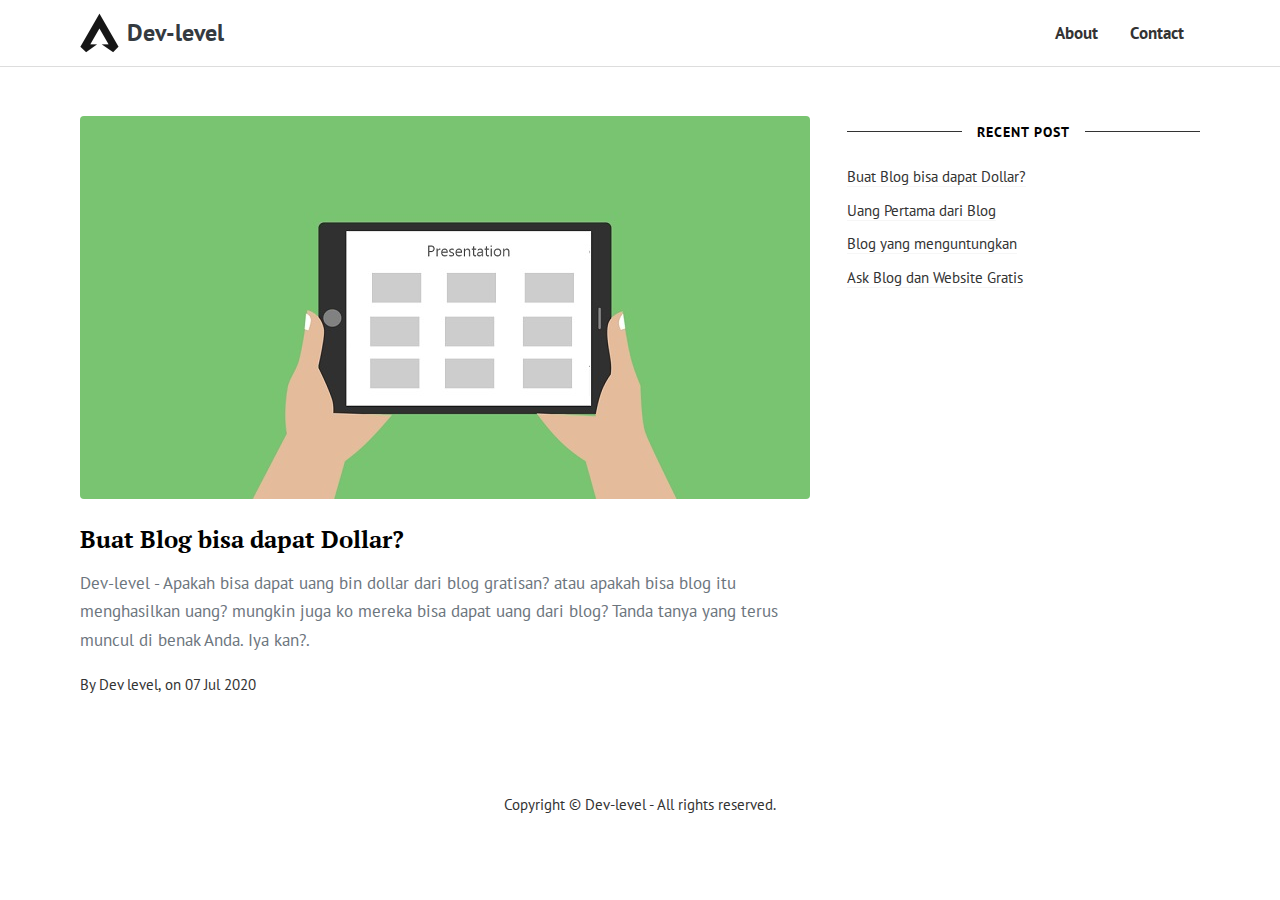
<file: index.html>
<!DOCTYPE html>
<html lang="en"><head><meta http-equiv="Content-Type" content="text/html; charset=UTF-8">

<meta name="viewport" content="width=device-width, initial-scale=1, shrink-to-fit=no">
<link rel="icon" href="https://dev-level.github.io/dev/favicon.ico">

<!-- Begin Jekyll SEO tag v2.7.1 -->
<title>Dev-level</title>
<meta name="generator" content="Jekyll v3.9.0">
<meta property="og:title" content="Dev-level">
<meta name="author" content="Dev level">
<meta property="og:locale" content="en_us">
<meta name="description" content="Dev-level - Blogging Theme for SEO (Search engine optimization) 2021 with Bootstrap v5">
<meta property="og:description" content="Dev-level - Blogging Theme for SEO (Search engine optimization) 2021 with Bootstrap v5">
<link rel="canonical" href="https://dev-level.github.io/">
<meta property="og:url" content="https://dev-level.github.io/">
<meta property="og:site_name" content="Dev-level">
<meta name="twitter:card" content="summary">
<meta property="twitter:title" content="Dev-level">
<script type="application/ld+json">
{"author":{"@type":"Person","name":"Dev level"},"description":"Dev-level - Blogging Theme for SEO (Search engine optimization) 2021 with Bootstrap v5","url":"https://dev-level.github.io/","@type":"WebSite","headline":"Dev-level","publisher":{"@type":"Organization","logo":{"@type":"ImageObject","url":"https://dev-level.github.io/dev/logo.png"},"name":"Dev level"},"name":"Dev-level","@context":"https://schema.org"}</script>
<!-- End Jekyll SEO tag -->


<link href="./dev/theme.css" rel="stylesheet">
</head>   
<body class="layout-default">

    
<!-- Menu Navigation
================================================== -->
<div class="navigation-wrap start-header start-style">
    <nav class="navbar navbar-expand-lg">
        <div class="container">

          <a class="navbar-brand text-dark font-weight-bold big d-flex align-items-center" href="https://dev-level.github.io/">
          
          <img class="mr-2" src="./dev/logo.png" alt="logo"> Dev-level
          
          </a>
    
          <button class="navbar-toggler" type="button" data-bs-toggle="collapse" data-bs-target="#navbarResponsive" aria-controls="navbarResponsive" aria-expanded="false" aria-label="Toggle navigation">
            <svg xmlns="http://www.w3.org/2000/svg" width="26" height="26" fill="currentColor" class="bi bi-three-dots-vertical" viewBox="0 0 16 16">
              <path d="M9.5 13a1.5 1.5 0 1 1-3 0 1.5 1.5 0 0 1 3 0zm0-5a1.5 1.5 0 1 1-3 0 1.5 1.5 0 0 1 3 0zm0-5a1.5 1.5 0 1 1-3 0 1.5 1.5 0 0 1 3 0z"></path>
            </svg>
          </button>
          
          <div class="collapse navbar-collapse" id="navbarResponsive">
            <ul class="navbar-nav ml-auto font-weight-bold d-flex align-items-center">
              
              <li class="nav-item">
                <a class="nav-link px-3 " href="#" alt="About">About</a>
              </li>
              
              <li class="nav-item">
                <a class="nav-link px-3 " href="#" alt="Contact">Contact</a>
              </li>
              
              
            </ul>
          </div>

        </div>
      </nav>
    </div>  

    
<!-- Container
================================================== -->    
<main class="container">   

<!-- Posts List with Sidebar (except featured)
================================================== -->
<section class="row">
  <div class="col-sm-8">
    <div class="row">
      
      
      <div class="col-sm-12">
        <!-- begin post -->

<div class="card">
    <a href="https://dev-level.github.io/blog-dollar/">
         <img class="rounded mb-4" src="./dev/1.jpg" alt="We all wait for summer"> 
    </a>
    <div class="card-block">
        <h2 class="card-title h4 serif-font"><a href="https://dev-level.github.io/blog-dollar/">Buat Blog bisa dapat Dollar?</a></h2>
        <p class="card-text text-muted">Dev-level - Apakah bisa dapat uang bin dollar dari blog gratisan? atau apakah bisa blog itu menghasilkan uang? mungkin juga ko mereka bisa dapat uang dari blog? Tanda tanya yang terus muncul di benak Anda. Iya kan?.</p>
        <div class="metafooter">
            <div class="wrapfooter small d-flex align-items-center">
                <span class="author-meta">
                By  <span class="post-name"> Dev level, </span>             
                on <span class="post-date">07 Jul 2020</span>
                </span>               
                <div class="clearfix"></div>
            </div>
        </div>
    </div>
</div>
<!-- end post -->
      </div>
      

      
      
    </div>
    <!-- Pagination -->
  </div>
  <div class="col-sm-4">
    <div class="sidebar sticky-top">        
    <div class="sidebar-section">
        <h5><span>Recent Post</span></h5>
        <ul>
          <li><a href="https://dev-level.github.io/blog-dollar/">Buat Blog bisa dapat Dollar?</a></li>
          <li><a href="#">Uang Pertama dari Blog</a></li>
          <li><a href="#">Blog yang menguntungkan</a></li>
          <li><a href="https://www.ask.web.id/">Ask Blog dan Website Gratis</a></li>
        </ul>
    </div>
</div>
  </div>
</section>
  
</main>

<!-- Footer
================================================== -->    
<footer class="footer container text-center">  
    <div class="copyright small">
       Copyright © <a href="https://dev-level.github.io/">Dev-level</a> - All rights reserved.
    </div>
</footer>

<!-- JavaScript
================================================== -->    
<script src="./dev/jquery.min.js"></script>   
<script src="./dev/bootstrap.min.js"></script>   
<script src="./dev/theme.js"></script>    
    

    
</body></html>
</file>
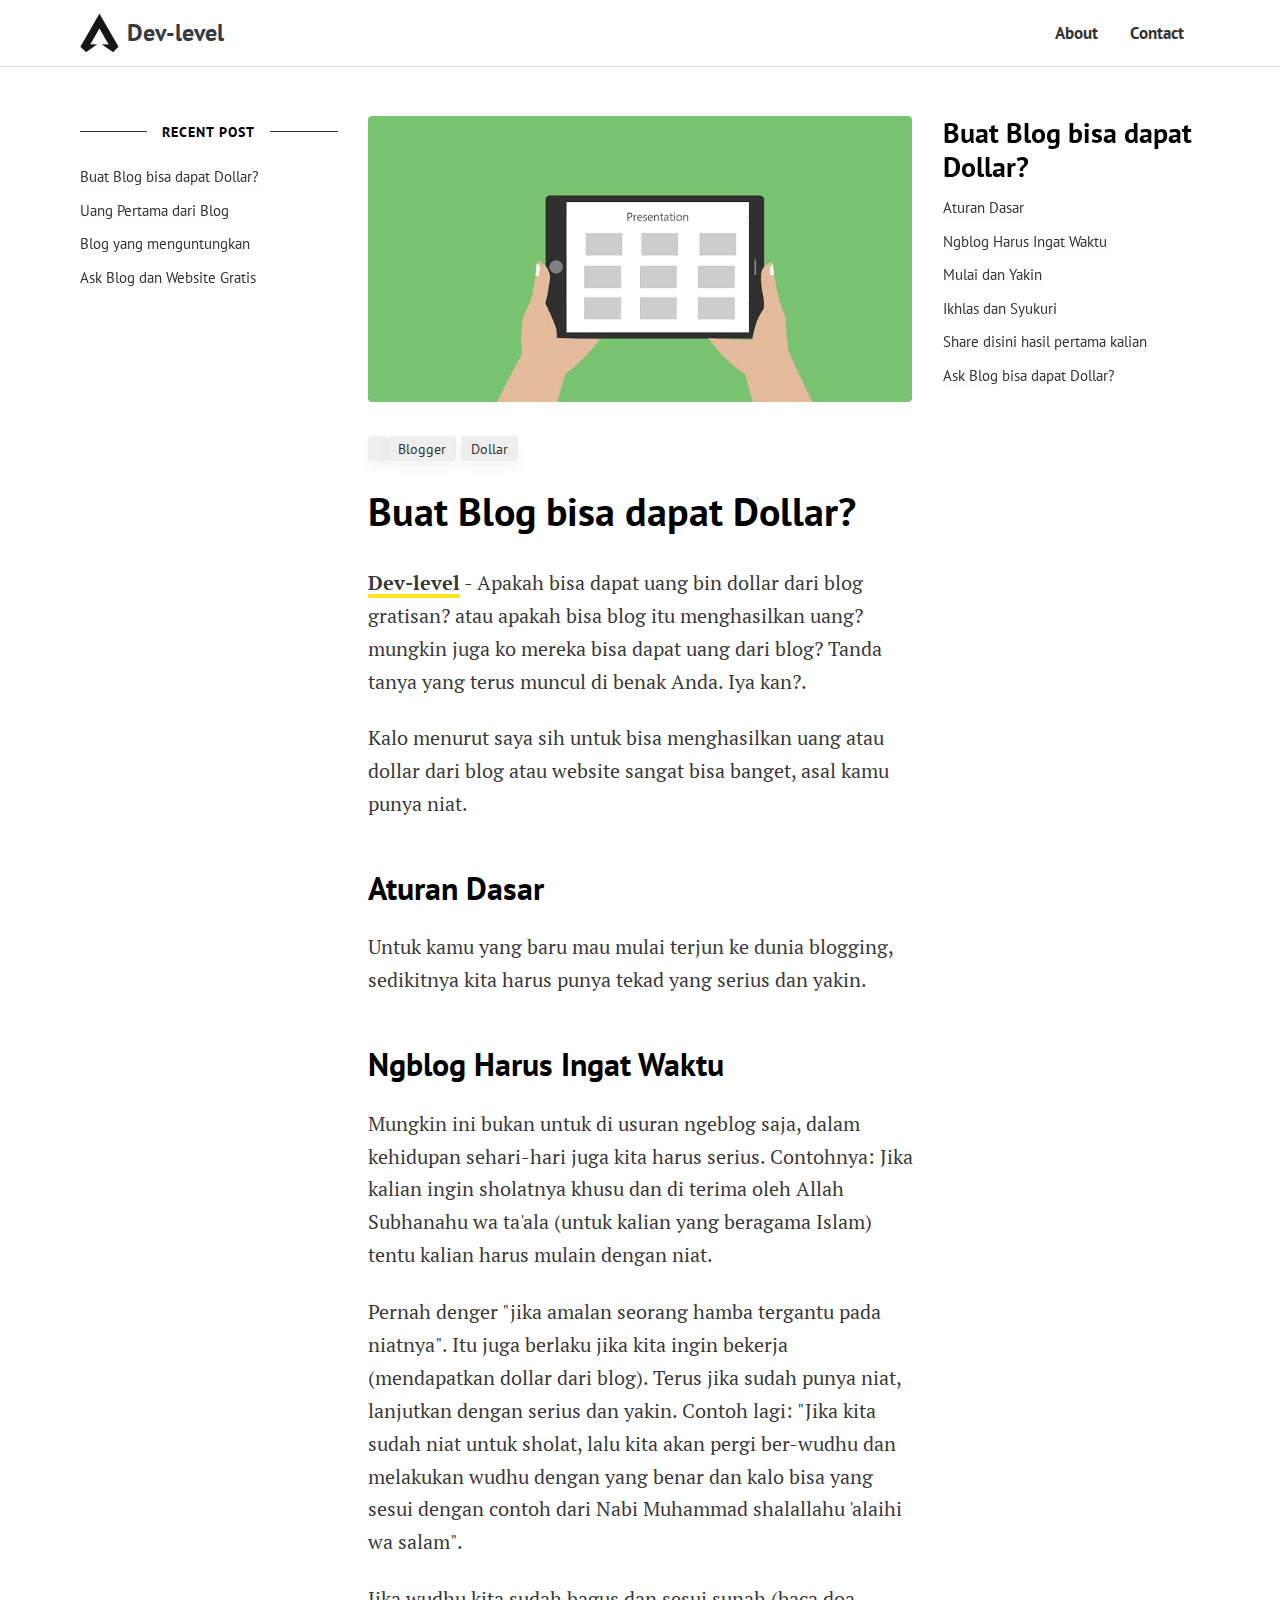
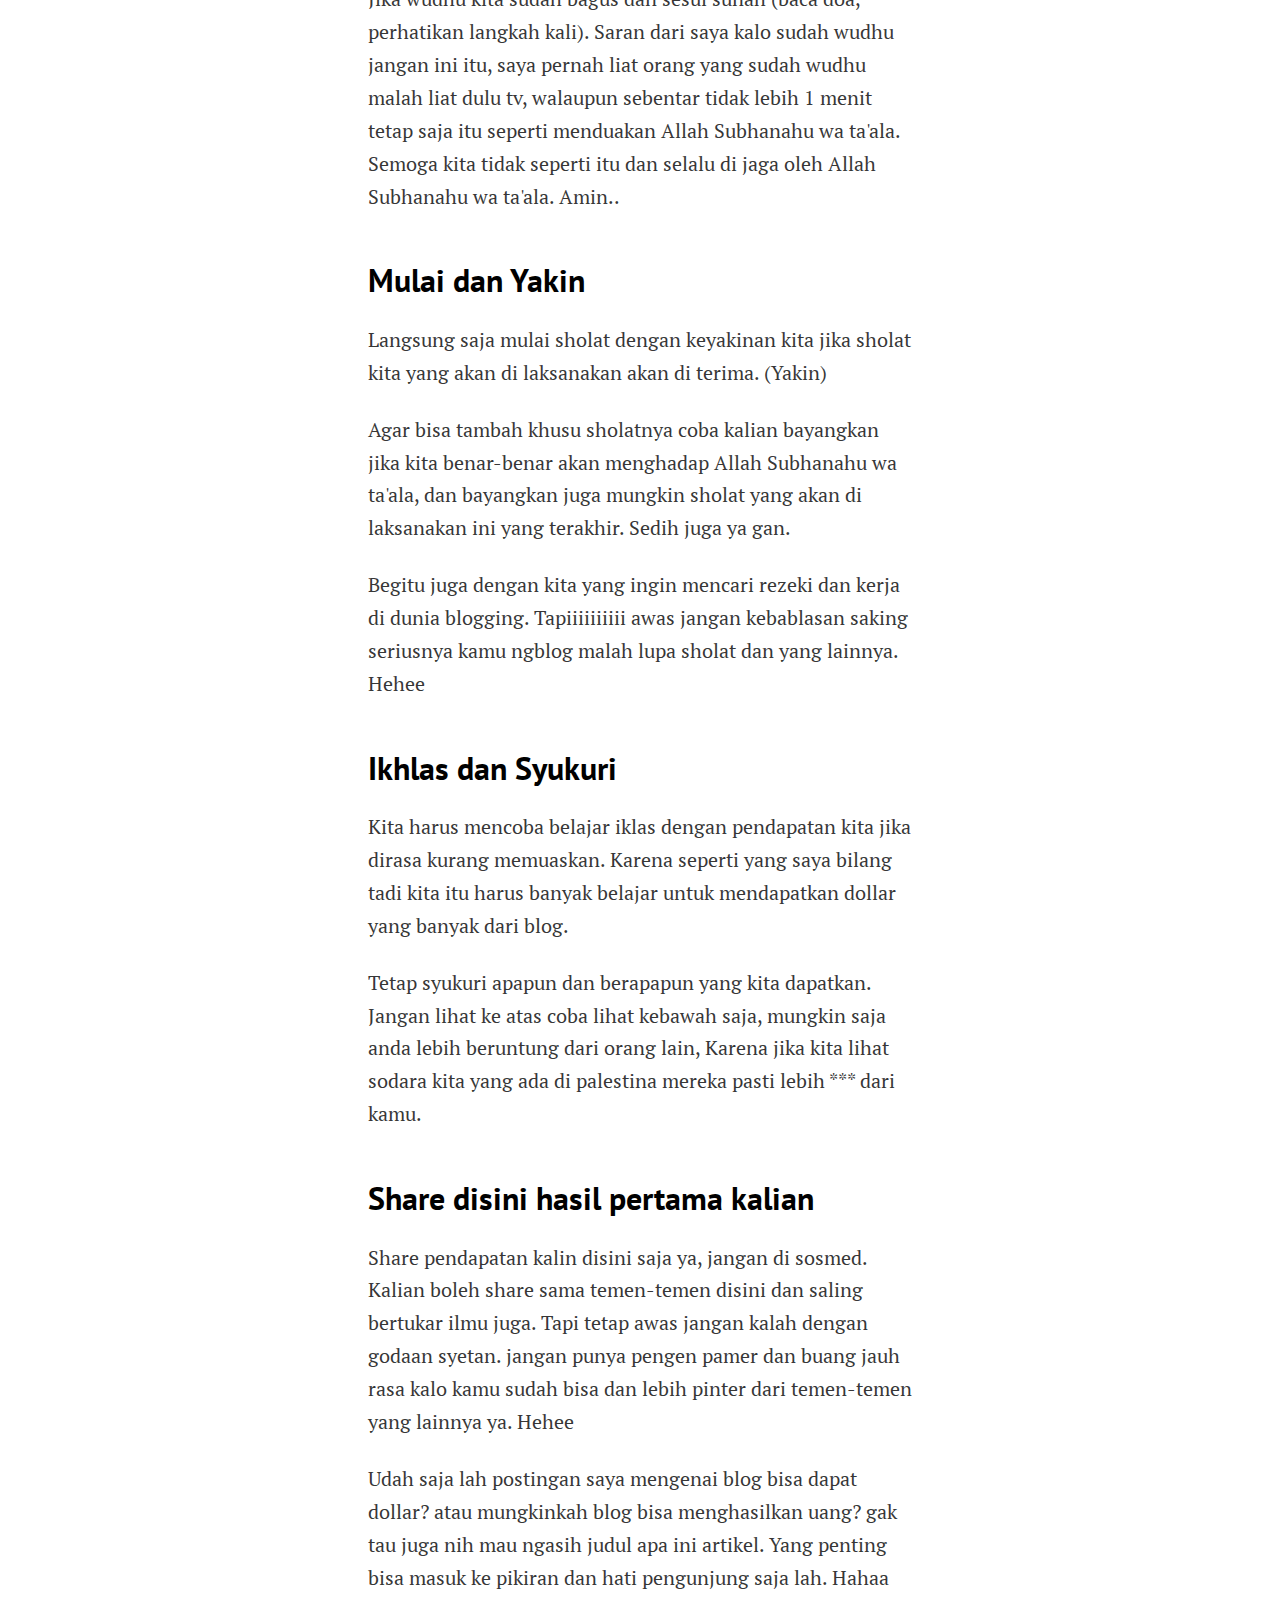
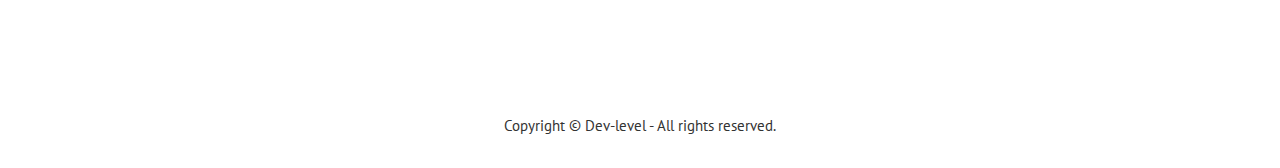
<file: blog-dollar/index.html>
<!DOCTYPE html>
<html lang="en"><head><meta http-equiv="Content-Type" content="text/html; charset=UTF-8">

<meta name="viewport" content="width=device-width, initial-scale=1, shrink-to-fit=no">
<link rel="icon" href="https://dev-level.github.io/dev/favicon.ico">
<!-- Begin Jekyll SEO tag v2.7.1 -->
<title>Buat Blog bisa dapat Dollar? | Dev-level</title>
<meta name="generator" content="Jekyll v3.9.0">
<meta property="og:title" content="Buat Blog bisa dapat Dollar?">
<meta name="author" content="Sal">
<meta property="og:locale" content="en_us">
<meta name="description" content="Dev-level - Apakah bisa dapat uang bin dollar dari blog gratisan? atau apakah bisa blog itu menghasilkan uang? mungkin juga ko mereka bisa dapat uang dari blog? Tanda tanya yang terus muncul di benak Anda. Iya kan?.">
<meta property="og:description" content="Dev-level - Apakah bisa dapat uang bin dollar dari blog gratisan? atau apakah bisa blog itu menghasilkan uang? mungkin juga ko mereka bisa dapat uang dari blog? Tanda tanya yang terus muncul di benak Anda. Iya kan?.">
<link rel="canonical" href="https://dev-level.github.io/blog-dollar/">
<meta property="og:url" content="https://dev-level.github.io/blog-dollar/">
<meta property="og:site_name" content="Dev-level">
<meta property="og:image" content="https://dev-level.github.io/dev/1.jpg">
<meta property="og:type" content="article">
<meta property="article:published_time" content="2021-07-07T08:00:00+00:00">
<meta name="twitter:card" content="summary_large_image">
<meta property="twitter:image" content="https://dev-level.github.io/dev/1.jpg">
<meta property="twitter:title" content="Buat Blog bisa dapat Dollar?">
<script type="application/ld+json">
{"author":{"@type":"Person","name":"Sal"},"description":"Dev-level - Apakah bisa dapat uang bin dollar dari blog gratisan? atau apakah bisa blog itu menghasilkan uang? mungkin juga ko mereka bisa dapat uang dari blog? Tanda tanya yang terus muncul di benak Anda. Iya kan?.","image":"https://dev-level.github.io/dev/1.jpg","url":"https://dev-level.github.io/blog-dollar/","@type":"BlogPosting","headline":"Buat Blog bisa dapat Dollar?","dateModified":"2020-01-12T00:00:00+00:00","datePublished":"2020-01-12T00:00:00+00:00","mainEntityOfPage":{"@type":"WebPage","@id":"https://dev-level.github.io/blog-dollar/"},"publisher":{"@type":"Organization","logo":{"@type":"ImageObject","url":"https://dev-level.github.io/dev/logo.png"},"name":"Sal"},"@context":"https://schema.org"}</script>
<!-- End Jekyll SEO tag -->


<link href="https://dev-level.github.io/dev/theme.css" rel="stylesheet">
</head>
<body class="layout-post">

    
<!-- Menu Navigation
================================================== -->
<div class="navigation-wrap start-header start-style">
    <nav class="navbar navbar-expand-lg">
        <div class="container">

          <a class="navbar-brand text-dark font-weight-bold big d-flex align-items-center" href="https://dev-level.github.io/">
          
          <img class="mr-2" src="https://dev-level.github.io/dev/logo.png" alt="logo"> Dev-level
          
          </a>
    
          <button class="navbar-toggler" type="button" data-bs-toggle="collapse" data-bs-target="#navbarResponsive" aria-controls="navbarResponsive" aria-expanded="false" aria-label="Toggle navigation">
            <svg xmlns="http://www.w3.org/2000/svg" width="26" height="26" fill="currentColor" class="bi bi-three-dots-vertical" viewBox="0 0 16 16">
              <path d="M9.5 13a1.5 1.5 0 1 1-3 0 1.5 1.5 0 0 1 3 0zm0-5a1.5 1.5 0 1 1-3 0 1.5 1.5 0 0 1 3 0zm0-5a1.5 1.5 0 1 1-3 0 1.5 1.5 0 0 1 3 0z"></path>
            </svg>
          </button>
          
          <div class="collapse navbar-collapse" id="navbarResponsive">
            <ul class="navbar-nav ml-auto font-weight-bold d-flex align-items-center">
              
              <li class="nav-item">
                <a class="nav-link px-3 " href="#" alt="About">About</a>
              </li>
              
              <li class="nav-item">
                <a class="nav-link px-3 " href="#" alt="Contact">Contact</a>
              </li>
              
            </ul>
          </div>

        </div>
      </nav>
    </div>  

    
<!-- Container
================================================== -->    
<main class="container">   
      <!-- Begin Article
================================================== -->

	<div class="row">
		

		<!-- Post -->        
        
    <div class="col-md-3">
            <div class="sidebar sticky-top">        
    <div class="sidebar-section">
        <h5><span>Recent Post</span></h5>
        <ul>
          <li><a href="https://dev-level.github.io/blog-dollar/">Buat Blog bisa dapat Dollar?</a></li>
          <li><a href="#">Uang Pertama dari Blog</a></li>
          <li><a href="#">Blog yang menguntungkan</a></li>
          <li><a href="#">Ask Blog dan Website Gratis</li>
        </ul>
    </div>
</div>
            </div>



		<div class="col-md-6">
            <!-- Post Featured Image -->
			<img class="featured-image img-fluid rounded" src="https://dev-level.github.io/dev/1.jpg" alt="Buat Blog bisa dapat Dollar?">
			<!-- End Featured Image -->
			<div class="mainheading">             
                
                <!-- Post Categories -->
                <div class="after-post-tags">
                    <ul class="tags">
                        
                        
                        <li>
                         <a href="#">Blogger</a>
                        </li>
                        
                        <li>
                         <a href="#">Dollar</a>
                        </li>
                        
                    </ul>
                </div>
                <!-- End Categories -->
                
                <!-- Post Title -->
				<h1 class="posttitle">Buat Blog bisa dapat Dollar?</h1> 
                
			</div>

			

			<!-- Post Content -->
			<div class="article-post serif-font">
				<p><a href="https://dev-level.github.io/"><strong>Dev-level</strong></a> - Apakah bisa dapat uang bin dollar dari blog gratisan? atau apakah bisa blog itu menghasilkan uang? mungkin juga ko mereka bisa dapat uang dari blog? Tanda tanya yang terus muncul di benak Anda. Iya kan?.</p>
        <p>Kalo menurut saya sih untuk bisa menghasilkan uang atau dollar dari blog atau website sangat bisa banget, asal kamu punya niat.</p>
        <h2 id="aturan">Aturan Dasar</h2>
        <p>Untuk kamu yang baru mau mulai terjun ke dunia blogging, sedikitnya kita harus punya tekad yang serius dan yakin.</p>
        <h2 id="ingat-waktu">Ngblog Harus Ingat Waktu</h2>
        <p> Mungkin ini bukan untuk di usuran ngeblog saja, dalam kehidupan sehari-hari juga kita harus serius. Contohnya: Jika kalian ingin sholatnya khusu dan di terima oleh Allah Subhanahu wa ta'ala (untuk kalian yang beragama Islam) tentu kalian harus mulain dengan niat.</p>
        <p>Pernah denger "jika amalan seorang hamba tergantu pada niatnya". Itu juga berlaku jika kita ingin bekerja (mendapatkan dollar dari blog). Terus jika sudah punya niat, lanjutkan dengan serius dan yakin. Contoh lagi: "Jika kita sudah niat untuk sholat, lalu kita akan pergi ber-wudhu dan melakukan wudhu dengan yang benar dan kalo bisa yang sesui dengan contoh dari Nabi Muhammad shalallahu 'alaihi wa salam".</p>
        <p>Jika wudhu kita sudah bagus dan sesui sunah (baca doa, perhatikan langkah kali). Saran dari saya kalo sudah wudhu jangan ini itu, saya pernah liat orang yang sudah wudhu malah liat dulu tv, walaupun sebentar tidak lebih 1 menit tetap saja itu seperti menduakan Allah Subhanahu wa ta'ala. Semoga kita tidak seperti itu dan selalu di jaga oleh Allah Subhanahu wa ta'ala. Amin..</p>
        <h2 id="mulai">Mulai dan Yakin</h2>
        <p>Langsung saja mulai sholat dengan keyakinan kita jika sholat kita yang akan di laksanakan akan di terima. (Yakin)</p>
        <p>Agar bisa tambah khusu sholatnya coba kalian bayangkan jika kita benar-benar akan menghadap Allah Subhanahu wa ta'ala, dan bayangkan juga mungkin sholat yang akan di laksanakan ini yang terakhir. Sedih juga ya gan.</p>
        <p>Begitu juga dengan kita yang ingin mencari rezeki dan kerja di dunia blogging. Tapiiiiiiiiii awas jangan kebablasan saking seriusnya kamu ngblog malah lupa sholat dan yang lainnya. Hehee</p>
        <h2 id="ikhlas">Ikhlas dan Syukuri</h2>
        <p>Kita harus mencoba belajar iklas dengan pendapatan kita jika dirasa kurang memuaskan. Karena seperti yang saya bilang tadi kita itu harus banyak belajar untuk mendapatkan dollar yang banyak dari blog.</p>
        <p>Tetap syukuri apapun dan berapapun yang kita dapatkan. Jangan lihat ke atas coba lihat kebawah saja, mungkin saja anda lebih beruntung dari orang lain, Karena jika kita lihat sodara kita yang ada di palestina mereka pasti lebih *** dari kamu.</p>
        <h2 id="share">Share disini hasil pertama kalian</h2> 
        <p>Share pendapatan kalin disini saja ya, jangan di sosmed. Kalian boleh share sama temen-temen disini dan saling bertukar ilmu juga. Tapi tetap awas jangan kalah dengan godaan syetan. jangan punya pengen pamer dan buang jauh rasa kalo kamu sudah bisa dan lebih pinter dari temen-temen yang lainnya ya. Hehee</p>
        <p>Udah saja lah postingan saya mengenai blog bisa dapat dollar? atau mungkinkah blog bisa menghasilkan uang? gak tau juga nih mau ngasih judul apa ini artikel. Yang penting bisa masuk ke pikiran dan hati pengunjung saja lah. Hahaa</p>


                <div class="clearfix"></div>
			</div>

		</div>
		<!-- End Post -->


        

		<!-- Sidebar -->
        <div class="col-md-3">
            <div class="sidebar sticky-top">        

    <div class="sidebar-section">
        <h3><span>Buat Blog bisa dapat Dollar?</span></h3>
        <ul>
          <li><a href="https://dev-level.github.io/blog-dollar/#aturan">Aturan Dasar</a></li>
          <li><a href="https://dev-level.github.io/blog-dollar/#ingat-waktu">Ngblog Harus Ingat Waktu</a></li>
          <li><a href="https://dev-level.github.io/blog-dollar/#mulai">Mulai dan Yakin</a></li>
          <li><a href="https://dev-level.github.io/blog-dollar/#ikhlas">Ikhlas dan Syukuri</a></li>
          <li><a href="https://dev-level.github.io/blog-dollar/#share">Share disini hasil pertama kalian</a></li>
          <li><a href="https://www.ask.web.id/">Ask Blog</a> bisa dapat Dollar?</li>
        </ul>
    </div>
</div>
            </div>
        
        

	</div>

<!-- End Article
================================================== -->  
</main>

<!-- Footer
================================================== -->    
<footer class="footer container text-center">  
    <div class="copyright small">
       Copyright © <a href="https://dev-level.github.io/">Dev-level</a> - All rights reserved.
    </div>
</footer>

<!-- JavaScript
================================================== -->    
<script src="https://dev-level.github.io/dev/jquery.min.js"></script>   
<script src="https://dev-level.github.io/dev/bootstrap.min.js"></script>   
<script src="https://dev-level.github.io/dev/theme.js"></script>    
    

    
</body></html>
</file>
